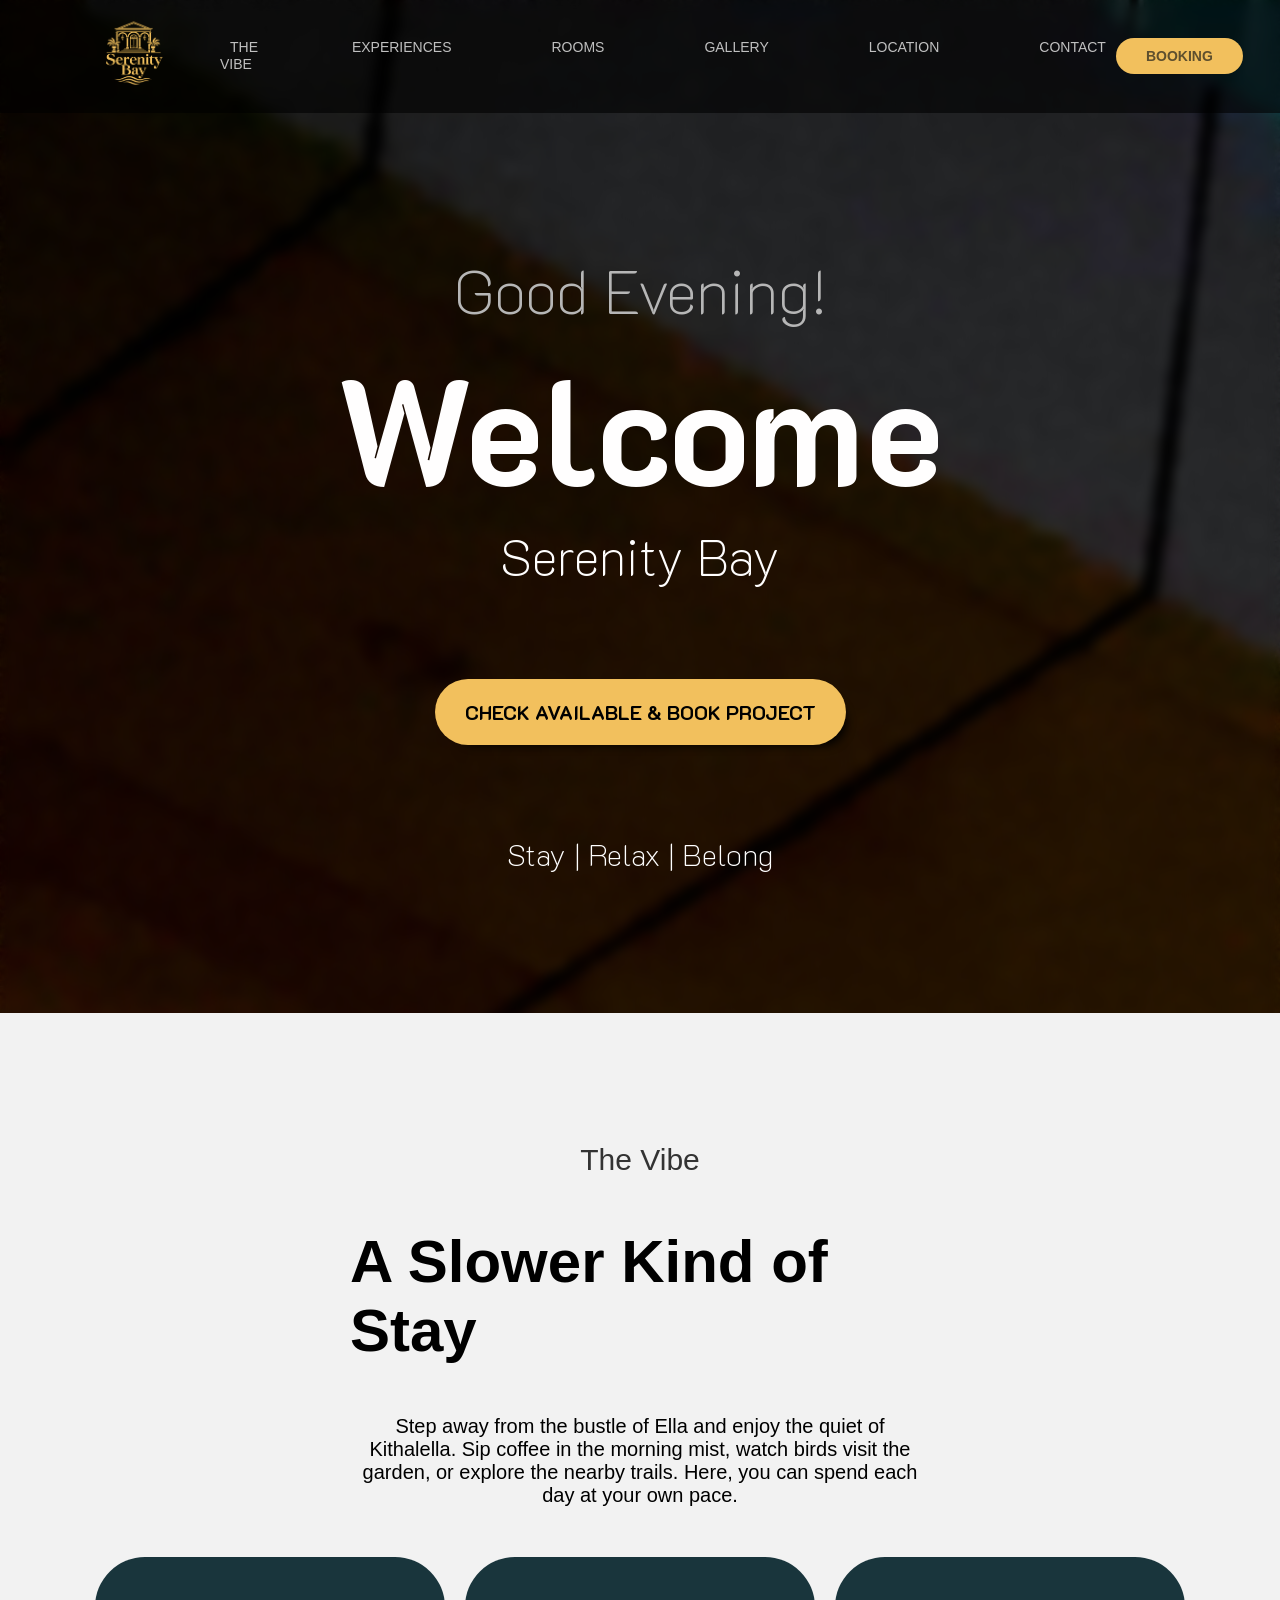
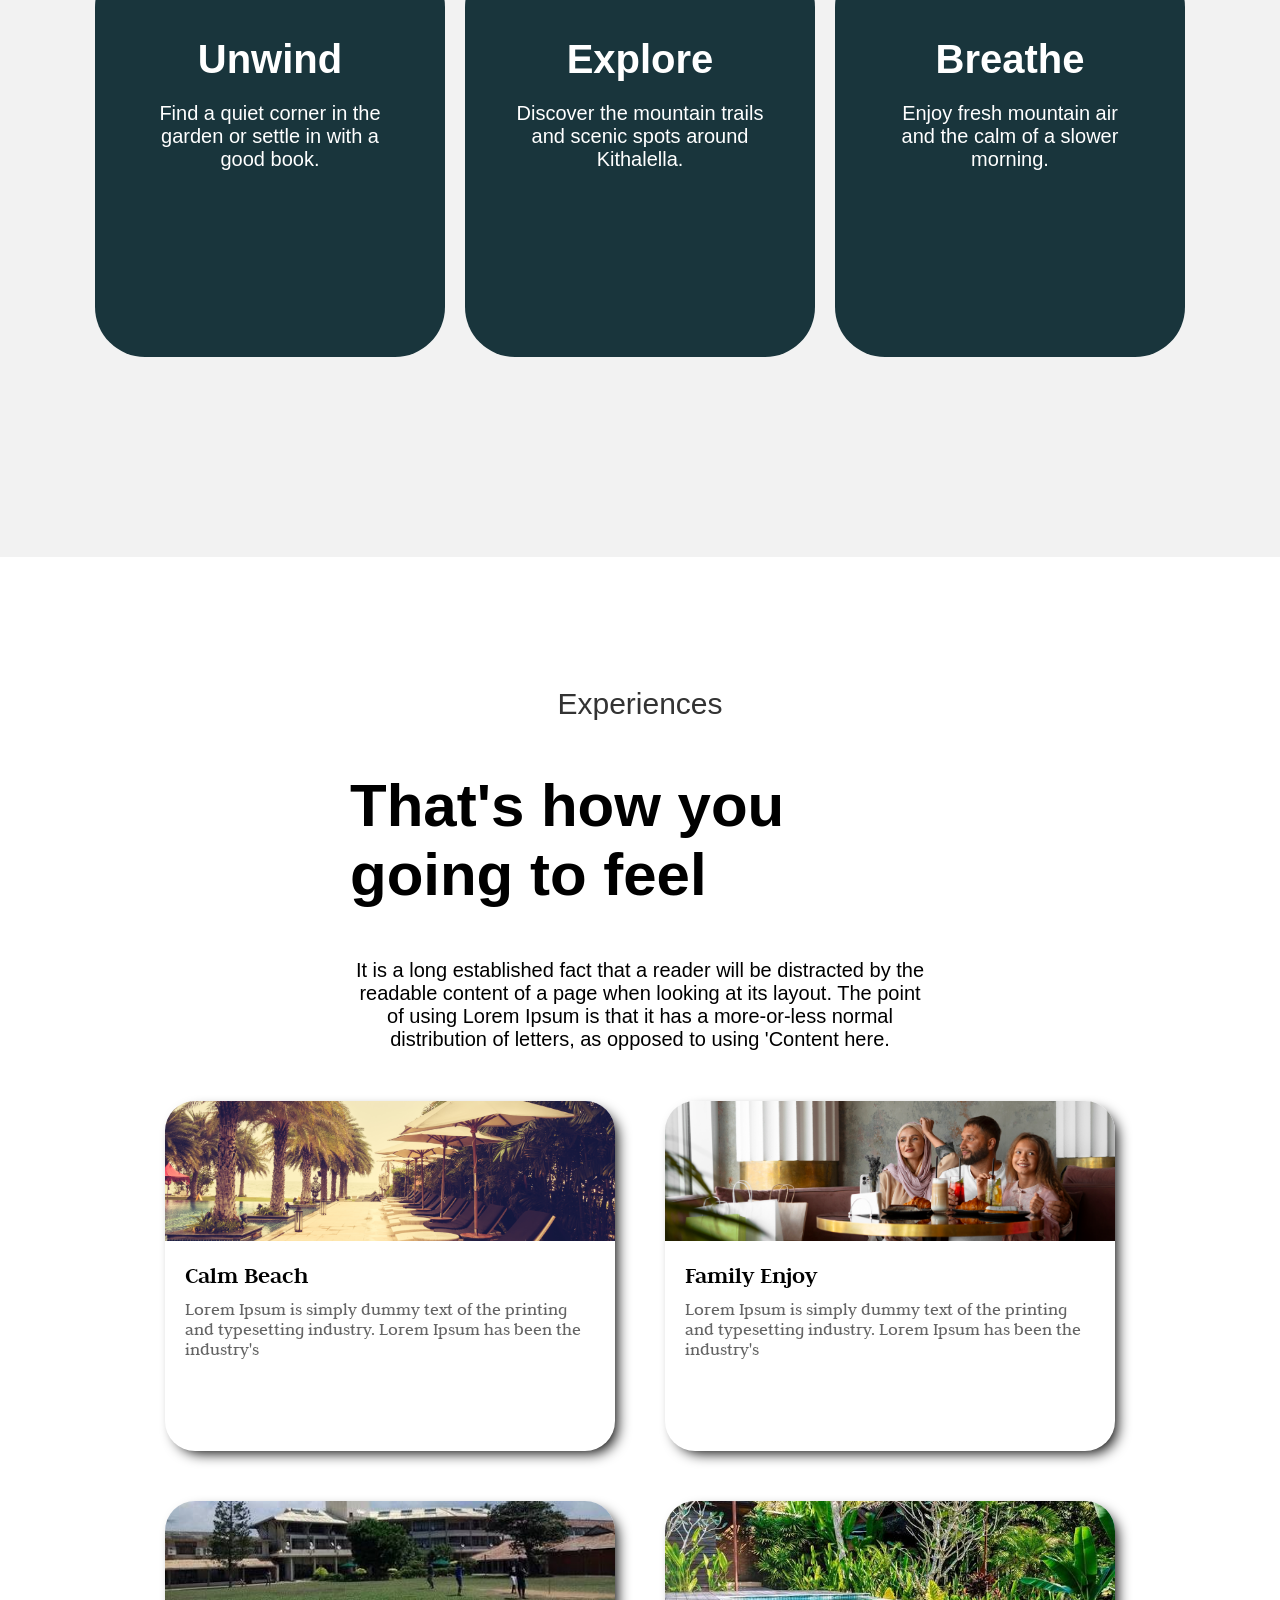
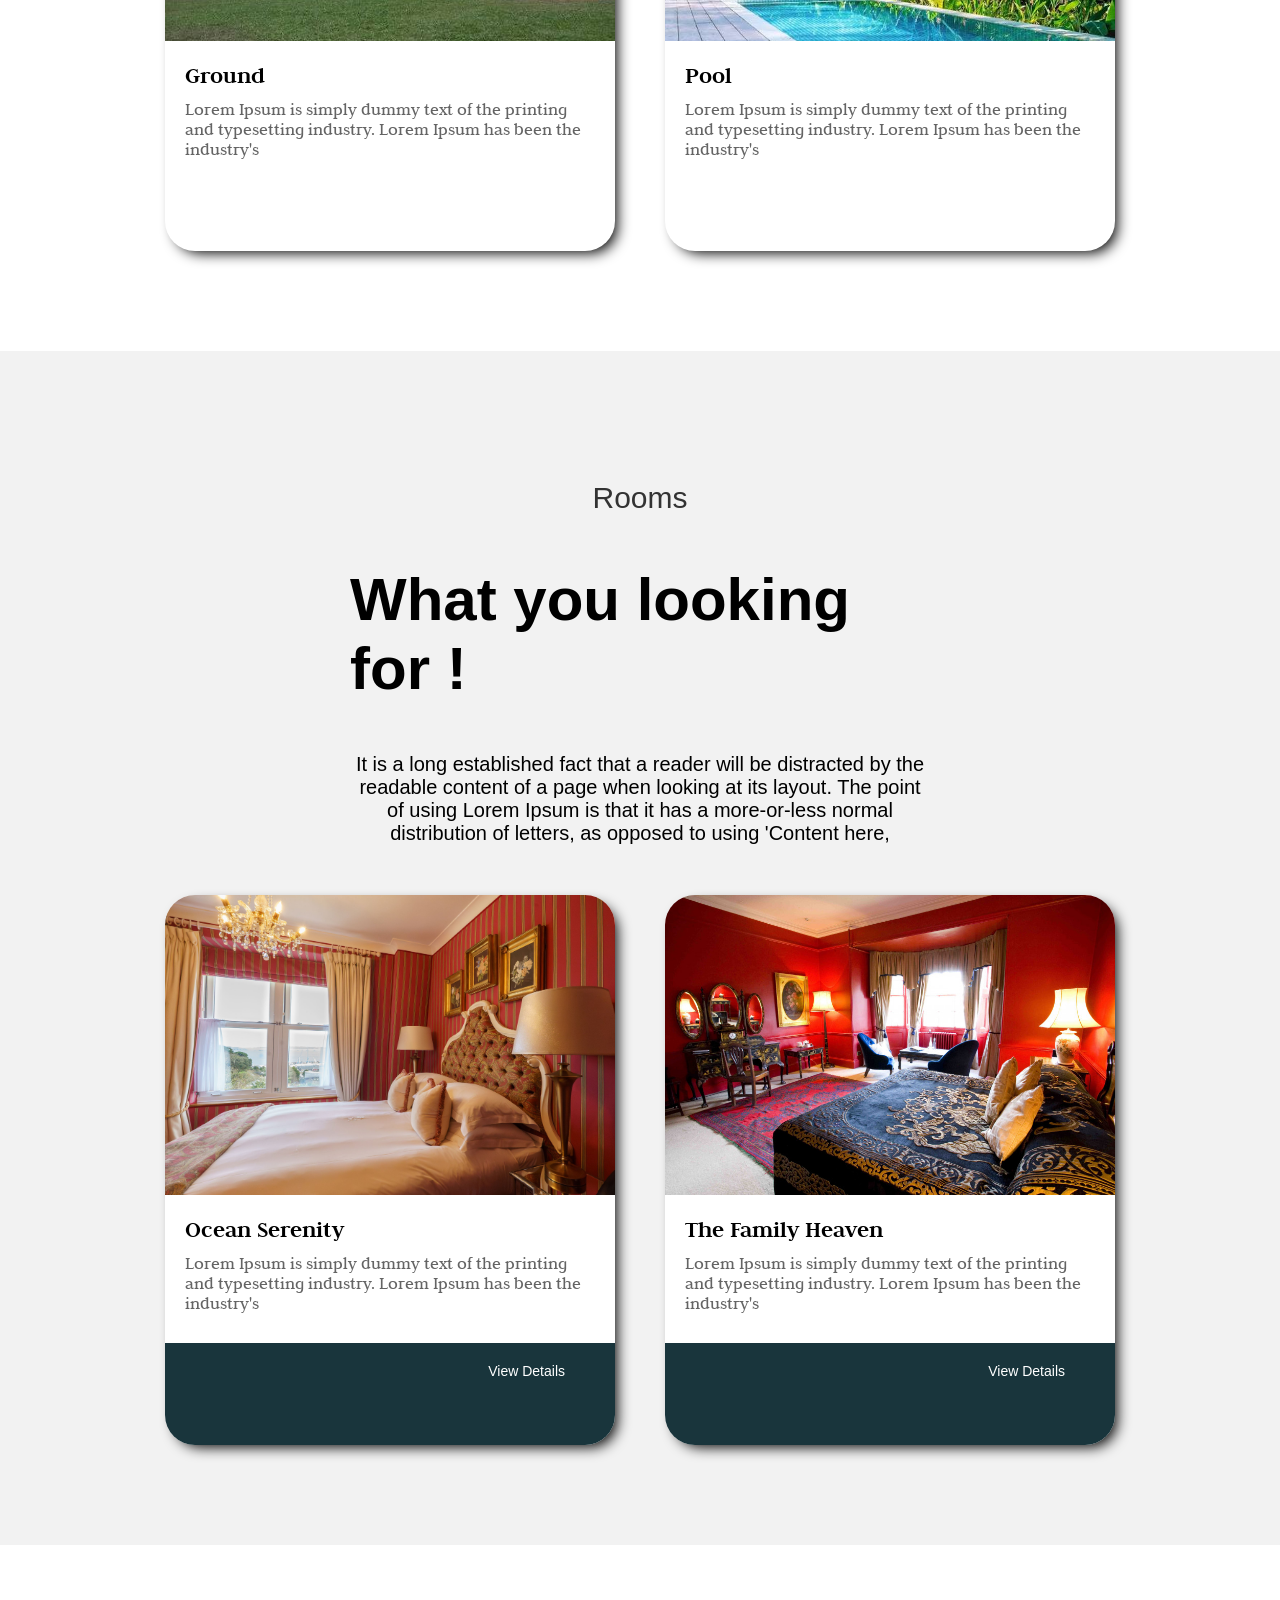
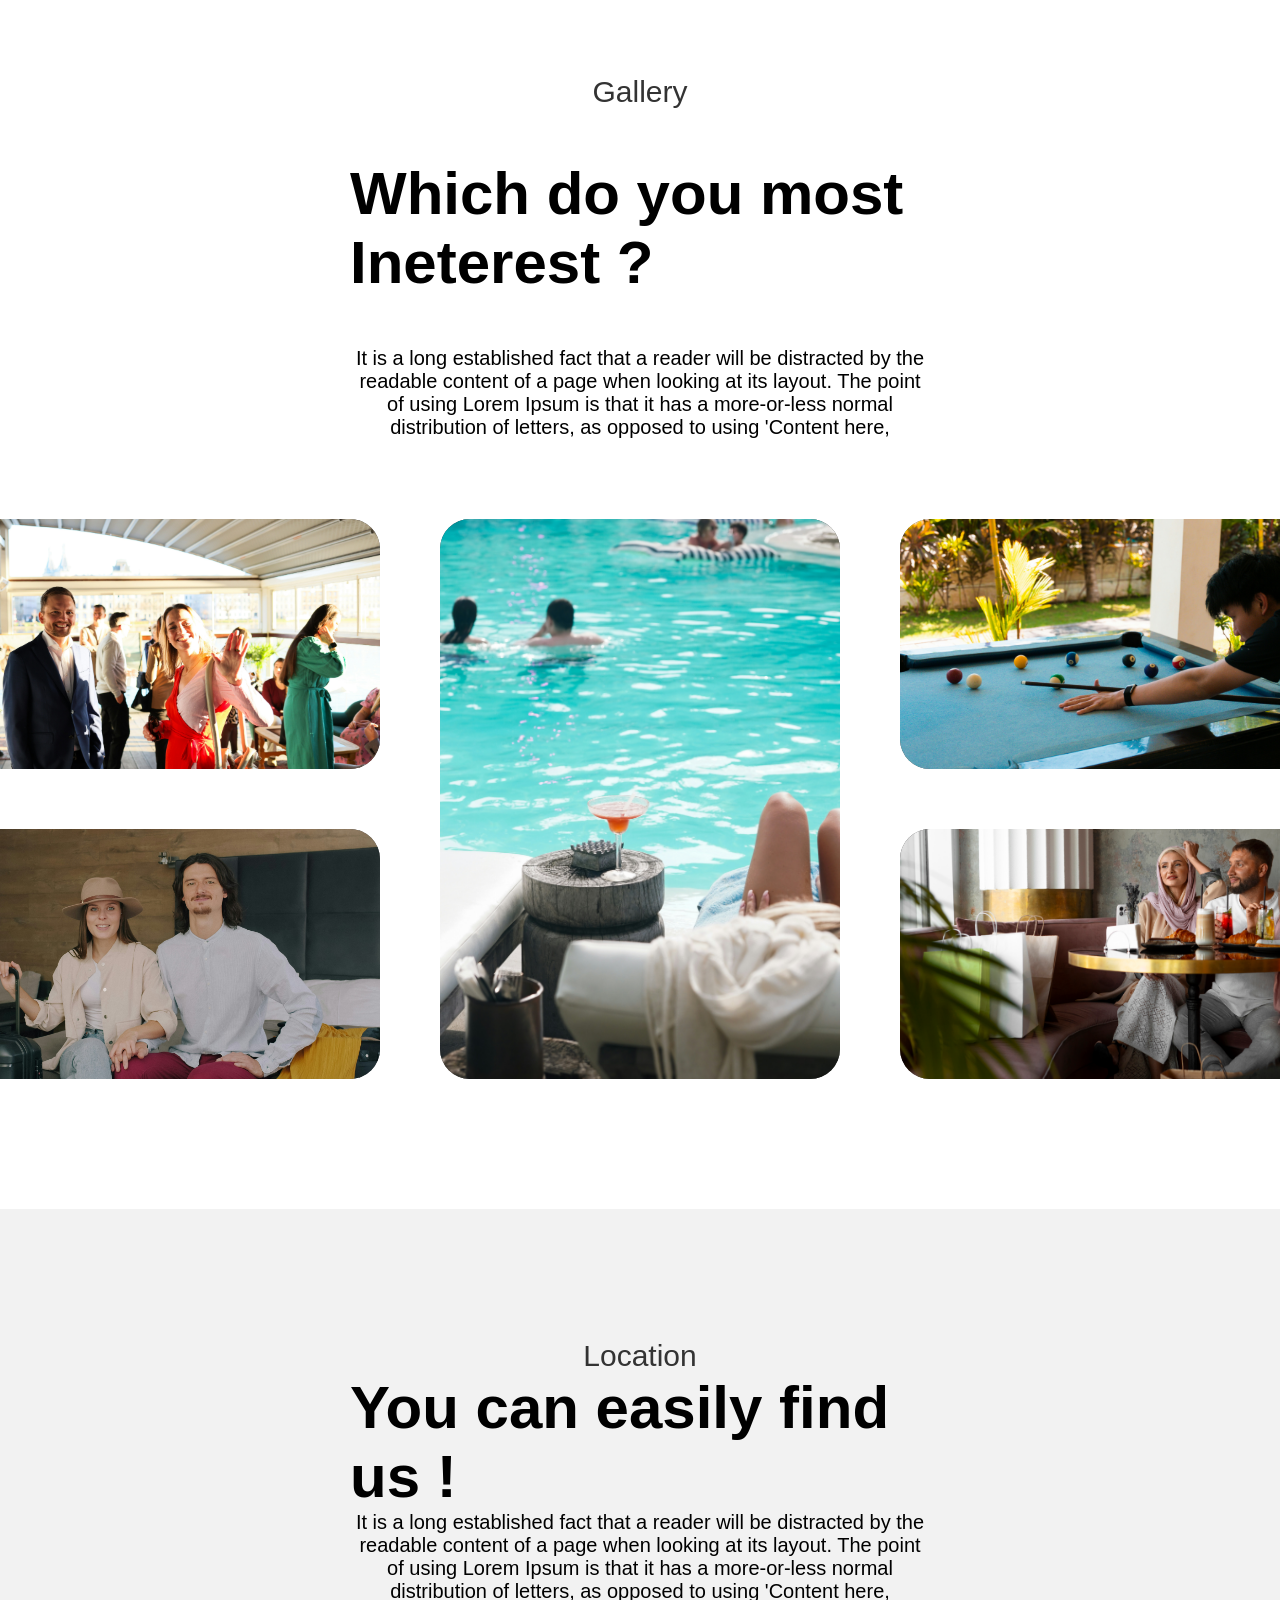
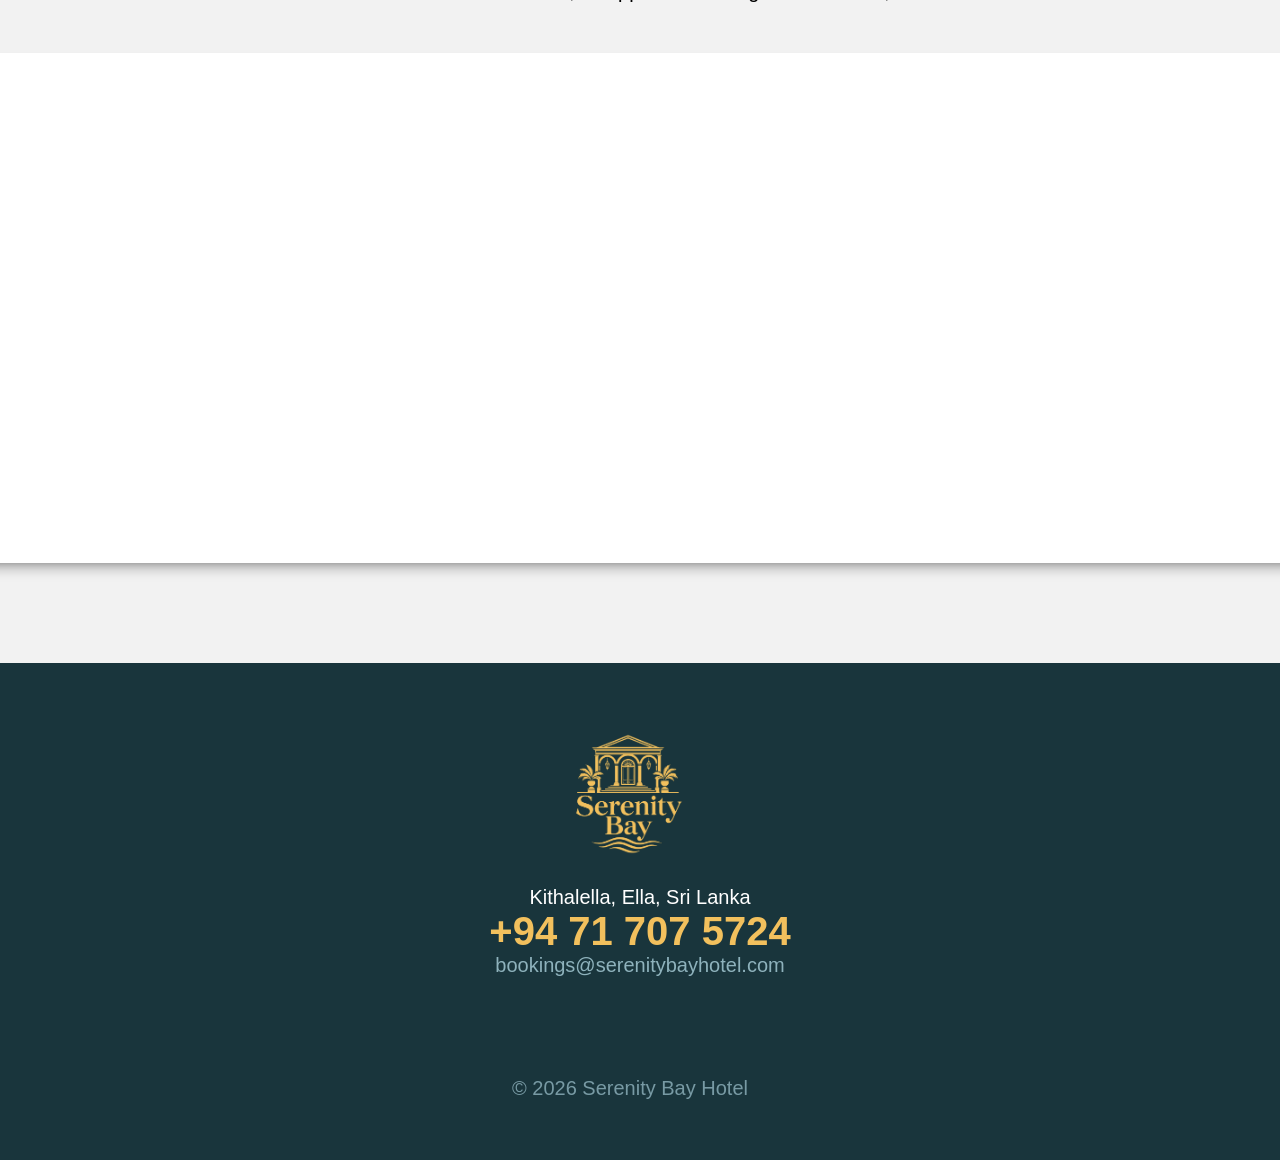
<file: index.html>
<!DOCTYPE html>
<html lang="en">
<head>
    <meta charset="UTF-8">
    <meta name="viewport" content="width=device-width, initial-scale=1.0">
    <title>Serenity_Bay</title>
    <link rel="stylesheet" href="Style.css">
    <link rel="preconnect" href="https://fonts.googleapis.com">
<link rel="preconnect" href="https://fonts.gstatic.com" crossorigin>
<link href="https://fonts.googleapis.com/css2?family=Intel+One+Mono:ital,wght@0,300..700;1,300..700&display=swap" rel="stylesheet">
<link rel="preconnect" href="https://fonts.googleapis.com">
<link rel="preconnect" href="https://fonts.gstatic.com" crossorigin>
<link href="https://fonts.googleapis.com/css2?family=Intel+One+Mono:ital,wght@0,300..700;1,300..700&family=K2D:ital,wght@0,100;0,200;0,300;0,400;0,500;0,600;0,700;0,800;1,100;1,200;1,300;1,400;1,500;1,600;1,700;1,800&display=swap" rel="stylesheet">
<!-- Basic Icons -->
<link href="https://cdn.boxicons.com/3.0.8/fonts/basic/boxicons.min.css" rel="stylesheet">
<!-- Filled Icons -->
<link href="https://cdn.boxicons.com/3.0.8/fonts/filled/boxicons-filled.min.css" rel="stylesheet">
<!-- Brand Icons -->
<link href="https://cdn.boxicons.com/3.0.8/fonts/brands/boxicons-brands.min.css" rel="stylesheet">
<link rel="preconnect" href="https://fonts.googleapis.com">
<link rel="preconnect" href="https://fonts.gstatic.com" crossorigin>
<link href="https://fonts.googleapis.com/css2?family=Intel+One+Mono:ital,wght@0,300..700;1,300..700&family=Judson:ital,wght@0,400;0,700;1,400&family=K2D:ital,wght@0,100;0,200;0,300;0,400;0,500;0,600;0,700;0,800;1,100;1,200;1,300;1,400;1,500;1,600;1,700;1,800&display=swap" rel="stylesheet">
<script src="Script.js" defer></script>
</head>
<body>
    <nav id="navbar">
        <div>
            <a href="#HOME"><img src="IMG/Serenity-Bay-Logo-01.png" width="160px" alt=""></a>
        </div>
        <div class="lists">
            <li><a href="#VIBE">THE VIBE</a></li>
            <li><a href="#EXP">EXPERIENCES</a></li>
            <li><a href="#ROOMS">ROOMS</a></li>
            <li><a href="#GALLERY">GALLERY</a></li>
            <li><a href="#LOCAT">LOCATION</a></li>
            <li><a href="#CONTACT">CONTACT</a></li>
        </div>
        <a class="checkbtn" href="Bookform.html" target="_blank">
            <h3>BOOKING</h3>
        </a>
    </nav>

    <Section id="HOME" class="sec1">

        <h2 id="greeting">Greeting</h2>
        <h1>Welcome</h1>
        <h3>Serenity Bay</h3>
        <h1 class="checkbtn2">CHECK AVAILABLE & BOOK PROJECT</h1>
        <h5>Stay         |         Relax         |         Belong</h5>

    </Section>

    <section id="VIBE" class="sec2">

        <h5> The Vibe </h5>
        <h2>A Slower Kind of Stay</h2>
        <p>Step away from the bustle of Ella and enjoy the quiet of Kithalella. Sip coffee in the morning mist, watch birds visit the garden, or explore the nearby trails. Here, you can spend each day at your own pace.</p>
        <div class="sec2boxs">
        <div class="Unwind">
            <i class="bx bx-couch"></i>
            <h1>Unwind</h1>
            <p>Find a quiet corner in the garden or settle in with a good book.</p>
        </div>
        <div class="Explore">
            <i class="bx bx-search-alt"></i>
            <h1>Explore</h1>
            <p>Discover the mountain trails and scenic spots around Kithalella.</p>
        </div>
        <div class="Breathe">
            <i class="bx bx-wind"></i>
            <h1>Breathe</h1>
            <p>Enjoy fresh mountain air and the calm of a slower morning.</p>
        </div>
        </div>

    </section>

    <section id="EXP" class="sec3">

        <h5>Experiences</h5>
        <h2>That's how you going to feel</h2>
        <p>It is a long established fact that a reader will be distracted by the readable content of a page when looking at its layout. The point of using Lorem Ipsum is that it has a more-or-less normal distribution of letters, as opposed to using 'Content here.</p>
        <div class="sec3boxs">

        <div class="Beach">
            <img src="IMG/Beach.jpg" alt="">
            <h1>Calm Beach</h1>
            <p>Lorem Ipsum is simply dummy text of the printing and typesetting industry. Lorem Ipsum has been the industry's </p>
        </div>
        <div class="Enjoy">         
            <img src="IMG/Family.jpg" alt="">
             <h1>Family Enjoy</h1>
            <p>Lorem Ipsum is simply dummy text of the printing and typesetting industry. Lorem Ipsum has been the industry's </p>
        </div>
        <div class="Ground">
            <img src="IMG/Ground.jpg" alt="">
             <h1>Ground</h1>
            <p>Lorem Ipsum is simply dummy text of the printing and typesetting industry. Lorem Ipsum has been the industry's </p>
        </div>
        <div class="Pool">
            <img src="IMG/Pool.jpg" alt="">
             <h1>Pool</h1>
            <p>Lorem Ipsum is simply dummy text of the printing and typesetting industry. Lorem Ipsum has been the industry's </p>
        </div>
        </div>
    </section>

    <section id="ROOMS" class="sec4">

        <h5>Rooms</h5>
        <h2>What you looking for !</h2>
        <p>It is a long established fact that a reader will be distracted by the readable content of a page when looking at its layout. The point of using Lorem Ipsum is that it has a more-or-less normal distribution of letters, as opposed to using 'Content here, </p>
        <div class="sec4boxs">
        <div class="Ocean">
            <img src="IMG/Oceanroom.jpg" alt="">
            <h1>Ocean Serenity</h1>
            <p>Lorem Ipsum is simply dummy text of the printing and typesetting industry. Lorem Ipsum has been the industry's </p>
            <div class="greenlin1">
                <div class="icons">
                </div>
                <div class="view">
                    <h2>View Details</h2>
                </div>
            </div>
        </div>
        <div class="Heaven">         
            <img src="IMG/Heavenroom.jpg" alt="">
             <h1>The Family Heaven</h1>
            <p>Lorem Ipsum is simply dummy text of the printing and typesetting industry. Lorem Ipsum has been the industry's </p>
            <div class="greenlin2">
                <div class="icons">
                </div>
                <div class="view">
                    <h2>View Details</h2>
                </div>
            </div>
        </div>
        </div>
    </section>

    <section id="GALLERY" class="sec5">

        <h5>Gallery</h5>
        <h2>Which do you most Ineterest ?</h2>
        <p>It is a long established fact that a reader will be distracted by the readable content of a page when looking at its layout. The point of using Lorem Ipsum is that it has a more-or-less normal distribution of letters, as opposed to using 'Content here, </p>

        <div class="sec5boxs">
            <div class="img12">
            <div class="img1">
                <img src="IMG/filip-rankovic-grobgaard-opCTXRIPnNo-unsplash.jpg" alt="">
            </div>
            <div class="img2">
                <img src="IMG/vitaly-gariev-_DyUJhapB4Q-unsplash.jpg" alt="">
            </div>
            </div>
            <div class="img3">
                <img src="IMG/tomi-saputra-1NHDW_raht0-unsplash.jpg" alt="">
            </div>
            <div class="img45">
            <div class="img4">
                <img src="IMG/tomoki-iwata-a8qPqEzynKE-unsplash.jpg" alt="">
            </div>
            <div class="img5">
                <img src="IMG/Family.jpg" alt="">
            </div>
            </div>
        </div>
    </section>

    <section id="LOCAT" class="sec6">
        <h5>Location</h5>
        <h2>You can easily find us !</h2>
        <p>It is a long established fact that a reader will be distracted by the readable content of a page when looking at its layout. The point of using Lorem Ipsum is that it has a more-or-less normal distribution of letters, as opposed to using 'Content here, </p>
        <div class="mapspace">
            <iframe class="gmap" src="https://www.google.com/maps/embed?pb=!1m12!1m8!1m3!1d15845.190699181236!2d81.034888!3d6.854879000000001!3m2!1i1024!2i768!4f13.1!2m1!1sAyana%20Garden%20Bungalow%20Ella!5e0!3m2!1sen!2sus!4v1793254259008!5m2!1sen!2sus" width="600" height="450" style="border:0;" allowfullscreen="" loading="lazy" referrerpolicy="strict-origin-when-cross-origin"></iframe>
        </div>
    </section>
    <footer id="CONTACT">
        <div><img src="IMG/Serenity-Bay-Logo-01.png" width="300px" alt=""></div>
        
        <div class="details">
        <h4>Kithalella, Ella, Sri Lanka</h4>
        <h2>+94 71 707 5724</h2>
        <h5>bookings@serenitybayhotel.com</h5>
        </div>

        <h5 class="foot">© 2026 Serenity Bay Hotel</h5>
    </footer>
</body>
</html>
</file>
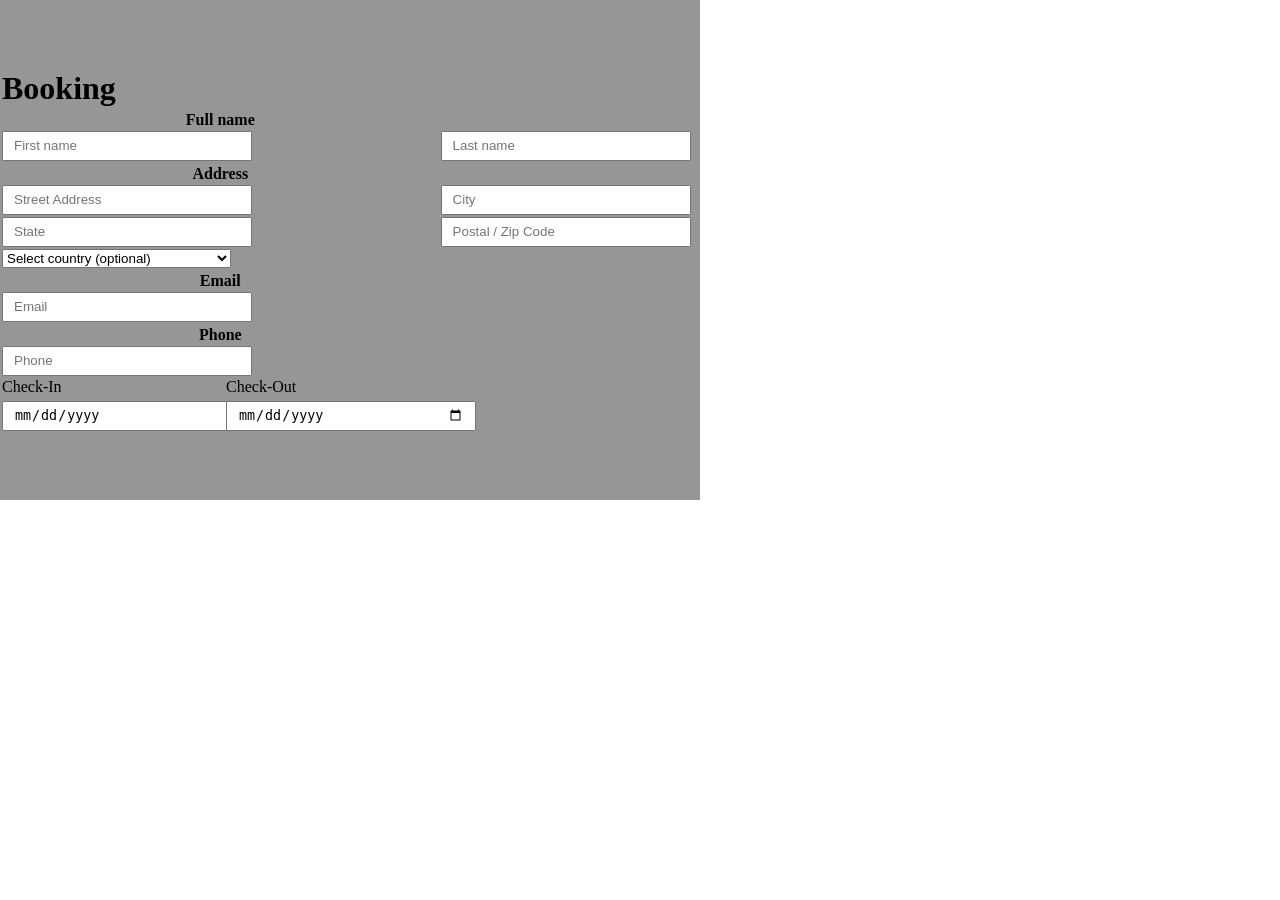
<file: Bookform.html>
<!DOCTYPE html>
<html lang="en">
<head>
    <meta charset="UTF-8">
    <meta name="viewport" content="width=device-width, initial-scale=1.0">
    <title>Document</title>
    <link rel="stylesheet" href="book.css">
</head>
<body>
    <form action="" method="POST">
      <div class="full-form">
        <table>
          <td class="h1booking">
          <h1>Booking</h1>
          </td>
             <tr class="FLname">
                <tr>
                <th class="FLlabel"><label for="fullname">Full name</label></th>
                </tr>
                <td><input id="firstname" name="firstname" type="text" placeholder="First name" required></td>
                <td><input id="lastname" name="lastname" type="text" placeholder="Last name" required></td>
            </tr>
            <tr class="adrs">
                <tr>
                <th class="address_title" ><label for="address">Address</label></th>
                </tr>
                <td><input id="street" name="street" placeholder="Street Address" type="Street"></td>
                <td><input id="city" name="city" placeholder="City" type="text"></td>
                <tr>
                <td><input id="state" name="state" placeholder="State" type="text"></td>
                <td><input id="zip" name="zip" placeholder="Postal / Zip Code" type="text"></td>
                </tr>
                <td><select name="country" id="country" placeholder="Country">      <option value="">Select country (optional)</option>
                    <option value="Afghanistan">Afghanistan</option>
      <option value="Albania">Albania</option>
      <option value="Algeria">Algeria</option>
      <option value="Andorra">Andorra</option>
      <option value="Angola">Angola</option>
      <option value="Antigua and Barbuda">Antigua and Barbuda</option>
      <option value="Argentina">Argentina</option>
      <option value="Armenia">Armenia</option>
      <option value="Australia">Australia</option>
      <option value="Austria">Austria</option>
      <option value="Azerbaijan">Azerbaijan</option>
      <option value="Bahamas">Bahamas</option>
      <option value="Bahrain">Bahrain</option>
      <option value="Bangladesh">Bangladesh</option>
      <option value="Barbados">Barbados</option>
      <option value="Belarus">Belarus</option>
      <option value="Belgium">Belgium</option>
      <option value="Belize">Belize</option>
      <option value="Benin">Benin</option>
      <option value="Bhutan">Bhutan</option>
      <option value="Bolivia">Bolivia</option>
      <option value="Bosnia and Herzegovina">Bosnia and Herzegovina</option>
      <option value="Botswana">Botswana</option>
      <option value="Brazil">Brazil</option>
      <option value="Brunei">Brunei</option>
      <option value="Bulgaria">Bulgaria</option>
      <option value="Burkina Faso">Burkina Faso</option>
      <option value="Burundi">Burundi</option>
      <option value="Cabo Verde">Cabo Verde</option>
      <option value="Cambodia">Cambodia</option>
      <option value="Cameroon">Cameroon</option>
      <option value="Canada">Canada</option>
      <option value="Central African Republic">Central African Republic</option>
      <option value="Chad">Chad</option>
      <option value="Chile">Chile</option>
      <option value="China">China</option>
      <option value="Colombia">Colombia</option>
      <option value="Comoros">Comoros</option>
      <option value="Congo, Democratic Republic of the">Congo, Democratic Republic of the</option>
      <option value="Congo, Republic of the">Congo, Republic of the</option>
      <option value="Costa Rica">Costa Rica</option>
      <option value="Côte d'Ivoire">Côte d'Ivoire</option>
      <option value="Croatia">Croatia</option>
      <option value="Cuba">Cuba</option>
      <option value="Cyprus">Cyprus</option>
      <option value="Czechia">Czechia</option>
      <option value="Denmark">Denmark</option>
      <option value="Djibouti">Djibouti</option>
      <option value="Dominica">Dominica</option>
      <option value="Dominican Republic">Dominican Republic</option>
      <option value="Ecuador">Ecuador</option>
      <option value="Egypt">Egypt</option>
      <option value="El Salvador">El Salvador</option>
      <option value="Equatorial Guinea">Equatorial Guinea</option>
      <option value="Eritrea">Eritrea</option>
      <option value="Estonia">Estonia</option>
      <option value="Eswatini">Eswatini</option>
      <option value="Ethiopia">Ethiopia</option>
      <option value="Fiji">Fiji</option>
      <option value="Finland">Finland</option>
      <option value="France">France</option>
      <option value="Gabon">Gabon</option>
      <option value="Gambia">Gambia</option>
      <option value="Georgia">Georgia</option>
      <option value="Germany">Germany</option>
      <option value="Ghana">Ghana</option>
      <option value="Greece">Greece</option>
      <option value="Grenada">Grenada</option>
      <option value="Guatemala">Guatemala</option>
      <option value="Guinea">Guinea</option>
      <option value="Guinea-Bissau">Guinea-Bissau</option>
      <option value="Guyana">Guyana</option>
      <option value="Haiti">Haiti</option>
      <option value="Holy See (Vatican City)">Holy See (Vatican City)</option>
      <option value="Honduras">Honduras</option>
      <option value="Hungary">Hungary</option>
      <option value="Iceland">Iceland</option>
      <option value="India">India</option>
      <option value="Indonesia">Indonesia</option>
      <option value="Iran">Iran</option>
      <option value="Iraq">Iraq</option>
      <option value="Ireland">Ireland</option>
      <option value="Israel">Israel</option>
      <option value="Italy">Italy</option>
      <option value="Jamaica">Jamaica</option>
      <option value="Japan">Japan</option>
      <option value="Jordan">Jordan</option>
      <option value="Kazakhstan">Kazakhstan</option>
      <option value="Kenya">Kenya</option>
      <option value="Kiribati">Kiribati</option>
      <option value="Kuwait">Kuwait</option>
      <option value="Kyrgyzstan">Kyrgyzstan</option>
      <option value="Laos">Laos</option>
      <option value="Latvia">Latvia</option>
      <option value="Lebanon">Lebanon</option>
      <option value="Lesotho">Lesotho</option>
      <option value="Liberia">Liberia</option>
      <option value="Libya">Libya</option>
      <option value="Liechtenstein">Liechtenstein</option>
      <option value="Lithuania">Lithuania</option>
      <option value="Luxembourg">Luxembourg</option>
      <option value="Madagascar">Madagascar</option>
      <option value="Malawi">Malawi</option>
      <option value="Malaysia">Malaysia</option>
      <option value="Maldives">Maldives</option>
      <option value="Mali">Mali</option>
      <option value="Malta">Malta</option>
      <option value="Marshall Islands">Marshall Islands</option>
      <option value="Mauritania">Mauritania</option>
      <option value="Mauritius">Mauritius</option>
      <option value="Mexico">Mexico</option>
      <option value="Micronesia">Micronesia</option>
      <option value="Moldova">Moldova</option>
      <option value="Monaco">Monaco</option>
      <option value="Mongolia">Mongolia</option>
      <option value="Montenegro">Montenegro</option>
      <option value="Morocco">Morocco</option>
      <option value="Mozambique">Mozambique</option>
      <option value="Myanmar">Myanmar</option>
      <option value="Namibia">Namibia</option>
      <option value="Nauru">Nauru</option>
      <option value="Nepal">Nepal</option>
      <option value="Netherlands">Netherlands</option>
      <option value="New Zealand">New Zealand</option>
      <option value="Nicaragua">Nicaragua</option>
      <option value="Niger">Niger</option>
      <option value="Nigeria">Nigeria</option>
      <option value="North Korea">North Korea</option>
      <option value="North Macedonia">North Macedonia</option>
      <option value="Norway">Norway</option>
      <option value="Oman">Oman</option>
      <option value="Pakistan">Pakistan</option>
      <option value="Palau">Palau</option>
      <option value="Palestine">Palestine</option>
      <option value="Panama">Panama</option>
      <option value="Papua New Guinea">Papua New Guinea</option>
      <option value="Paraguay">Paraguay</option>
      <option value="Peru">Peru</option>
      <option value="Philippines">Philippines</option>
      <option value="Poland">Poland</option>
      <option value="Portugal">Portugal</option>
      <option value="Qatar">Qatar</option>
      <option value="Romania">Romania</option>
      <option value="Russia">Russia</option>
      <option value="Rwanda">Rwanda</option>
      <option value="Saint Kitts and Nevis">Saint Kitts and Nevis</option>
      <option value="Saint Lucia">Saint Lucia</option>
      <option value="Saint Vincent and the Grenadines">Saint Vincent and the Grenadines</option>
      <option value="Samoa">Samoa</option>
      <option value="San Marino">San Marino</option>
      <option value="Sao Tome and Principe">Sao Tome and Principe</option>
      <option value="Saudi Arabia">Saudi Arabia</option>
      <option value="Senegal">Senegal</option>
      <option value="Serbia">Serbia</option>
      <option value="Seychelles">Seychelles</option>
      <option value="Sierra Leone">Sierra Leone</option>
      <option value="Singapore">Singapore</option>
      <option value="Slovakia">Slovakia</option>
      <option value="Slovenia">Slovenia</option>
      <option value="Solomon Islands">Solomon Islands</option>
      <option value="Somalia">Somalia</option>
      <option value="South Africa">South Africa</option>
      <option value="South Korea">South Korea</option>
      <option value="South Sudan">South Sudan</option>
      <option value="Spain">Spain</option>
      <option value="Sri Lanka">Sri Lanka</option>
      <option value="Sudan">Sudan</option>
      <option value="Suriname">Suriname</option>
      <option value="Sweden">Sweden</option>
      <option value="Switzerland">Switzerland</option>
      <option value="Syria">Syria</option>
      <option value="Tajikistan">Tajikistan</option>
      <option value="Tanzania">Tanzania</option>
      <option value="Thailand">Thailand</option>
      <option value="Timor-Leste">Timor-Leste</option>
      <option value="Togo">Togo</option>
      <option value="Tonga">Tonga</option>
      <option value="Trinidad and Tobago">Trinidad and Tobago</option>
      <option value="Tunisia">Tunisia</option>
      <option value="Turkey">Turkey</option>
      <option value="Turkmenistan">Turkmenistan</option>
      <option value="Tuvalu">Tuvalu</option>
      <option value="Uganda">Uganda</option>
      <option value="Ukraine">Ukraine</option>
      <option value="United Arab Emirates">United Arab Emirates</option>
      <option value="United Kingdom">United Kingdom</option>
      <option value="United States">United States</option>
      <option value="Uruguay">Uruguay</option>
      <option value="Uzbekistan">Uzbekistan</option>
      <option value="Vanuatu">Vanuatu</option>
      <option value="Venezuela">Venezuela</option>
      <option value="Vietnam">Vietnam</option>
      <option value="Yemen">Yemen</option>
      <option value="Zambia">Zambia</option>
      <option value="Zimbabwe">Zimbabwe</option>
      </select>
      </tr>

      <tr>
        <tr>
        <th><label for="email">Email</label></th>
        </tr>
        <td><input id="email" name="email" placeholder="Email" type="email"></td>
      </tr>

      <tr>
        <tr>
        <th><label for="phone">Phone</label></th>
        </tr>
        <td><input id="phone" name="phone" placeholder="Phone" type="tel"></td>
      </tr>
      <tr class="checks">
        <td>
        <label for="checkin">Check-In</label>
        <input id="checkin" name="checkin" type="date">
        </td>
        <td>
          <label for="checkout">Check-Out</label>
          <input id="checkout" name="checkout" type="date">
        </td>
      </tr>
      </table>
    </form>
    </div>
</body>
</html>
</file>
<file: Style.css>
* {
    margin: 0;
    padding: 0;
    box-sizing: border-box;
    text-decoration: none;
    list-style: none;
    color: black;
}
html {
    scroll-behavior: smooth;
}
body {
    background-image: url(IMG/goodriss-too-7ejY9A5nNQw-unsplash.jpg);
    background-size: cover;
    background-repeat: no-repeat;
    backdrop-filter: blur(6px);
    font-family: 'intel+one+mono', sans-serif;

}
nav {
    position: sticky;
    display: flex;
    flex-wrap: nowrap;
    flex-direction: row;
    align-items: center;
    justify-content: space-between;
    padding: 10px 60px;
    background-color: rgba(0, 0, 0, 0.6);
    backdrop-filter: blur(10px);
    font-size: 14px;
    z-index: 10000;
    top: 0;    
}
.lists {
    font-family:'Lucida Sans', 'Lucida Sans Regular', 'Lucida Grande', 'Lucida Sans Unicode', Geneva, Verdana, sans-serif;
    display: flex;
    flex-direction: row;
    gap: 80px;
    font-family: in;
}
.lists a {
    color: rgb(192, 192, 192);
    font-family: 'intel+one+mono', sans-serif;
    transition: 0.3s;
    padding: 10px;
}
.lists a:hover {
    color: #ffde98;
}
.checkbtn {
    padding: 10px 30px;
    background-color: #F2C05D;
    border-radius: 100px;
    transition: 0.3s;
    cursor: pointer;
}
.checkbtn h3{
    font-size: 14px;
    font-family: 'intel+one+mono', sans-serif;
    color: #5e4f2e;
}
.checkbtn:hover {
    background-color: #ffde98;
}
.sec1 {
    font-family: 'K2D', sans-serif;
    display: flex;
    flex-direction: column;
    justify-content: center;
    align-items: center;
    min-height: 100vh;
    text-align: center;
}
.sec1 h1 {
    color: rgb(255, 254, 254);
    font-size: 150px;
}
.sec1 h2 {
    font-weight: 100;
    color: rgb(182, 182, 182);
    font-size: 60px;
}
.sec1 h3 {
    font-weight: 100;
    color: rgb(255, 254, 254);
    font-size: 50px;
}
.sec1 h5 {
    font-weight: 100;
    color: white;
    font-size: 30px;
}
.sec1 .checkbtn2 {
    color: rgb(0, 0, 0);
    font-size: 20px;
    margin: 90px 0px 90px 0px;
    background-color: #F2C05D;
    padding: 20px 30px;
    border-radius: 100px;
    box-shadow: 10px 10px 10px -10px;
    transition: 0.3s;
    cursor: pointer;
}
.sec1 .checkbtn2:hover {
    font-size: 22px;
    background-color: #ffde98;
}
.sec2 {
    padding: 100px 350px 100px 350px;
    display: flex;
    flex-direction: column;
    align-items: center;
    background-color: #F2F2F2;
}
.sec2 h5 {
    margin: 30px 0px 0px 0px;
    font-size: 30px;
    font-family: 'intel+one+mono', sans-serif;
    font-weight: 200;
    color: rgb(51, 51, 51);
}
.sec2 h2 {
    margin: 50px 0px 50px 0px;
    font-size: 60px;
    font-family: 'intel+one+mono', sans-serif;
    font-weight: 700;
}
.sec2 p {
    text-align: center;
    margin: 0px 0px 50px 0px;
    font-size: 20px;
    font-family: 'intel+one+mono', sans-serif;
    font-weight: 400;
}
.Unwind {
    position: relative;
    flex-direction: column;
    display: flex;
    align-items: center;
    margin: 0px 10px 100px 10px;
    width: 350px;
    height: 400px;
    background-color: #19353C;
    border-radius: 50px;
}
.Unwind h1 {
    top: 10px;
    position: relative;
    color: white;
    font-size: 40px;
}
.Unwind i {
    padding: 70px 0px 0px 0px;
    font-size: 70px;
    color: white;
}
.Unwind p {
    position: relative;
    top: 30px;
    font-weight: 20px;
    color: white;
    margin: 0px 50px;
}
.Explore {
    position: relative;
    flex-direction: column;
    display: flex;
    align-items: center;
    margin: 0px 10px 100px 10px;
    width: 350px;
    height: 400px;
    background-color: #19353C;
    border-radius: 50px;
}
.Explore h1 {
    top: 10px;
    position: relative;
    color: white;
    font-size: 40px;
}
.Explore i {
    position: relative;
    padding: 70px 0px 0px 0px;
    font-size: 70px;
    color: white;
}
.Explore p {
    position: relative;
    top: 30px;
    font-weight: 20px;
    color: white;
    margin: 0px 50px;
}
.Breathe {
    position: relative;
    flex-direction: column;
    display: flex;
    align-items: center;
    margin: 0px 10px 100px 10px;
    width: 350px;
    height: 400px;
    background-color: #19353C;
    border-radius: 50px;
}

.Breathe h1 {
    top: 10px;
    position: relative;
    color: white;
    font-size: 40px;
}
.Breathe i {
    position: relative;
    padding: 70px 0px 0px 0px;
    font-size: 70px;
    color: white;
}
.Breathe p {
    position: relative;
    top: 30px;
    font-weight: 20px;
    color: white;
    margin: 0px 50px;
}
.sec2boxs {
    display: flex;
    flex-direction: row;
}
.Unwind, .Explore, .Breathe {
    transform: translateY(0);
    transition: 0.3s;
}
.Unwind:hover, .Explore:hover, .Breathe:hover {
    transform: translateY(-30px);
}
.sec3 {
    padding: 100px 350px 100px 350px;
    display: flex;
    flex-direction: column;
    align-items: center;
    background-color: #ffffff;
}
.sec3 h5 {
    margin: 30px 0px 0px 0px;
    font-size: 30px;
    font-family: 'intel+one+mono', sans-serif;
    font-weight: 200;
    color: rgb(51, 51, 51);
}
.sec3 h2 {
    margin: 50px 0px 50px 0px;
    font-size: 60px;
    font-family: 'intel+one+mono', sans-serif;
    font-weight: 700;
}
.sec3 p {
    text-align: center;
    margin: 0px 0px 50px 0px;
    font-size: 20px;
    font-family: 'intel+one+mono', sans-serif;
    font-weight: 400;
}
.sec3boxs {
    display: grid;
    grid-template-columns: repeat(2,450px);
    gap: 50px;
    justify-content: center;
}
.Beach, .Enjoy, .Ground, .Pool {
    transform: translateY(0px);
    transition: 0.3s;
    position: relative;
    background-color: #ffffff;
    width: 450px;
    height: 350px;
    border-radius: 30px;
    box-shadow: 6px 6px 14px -4px;
    overflow: hidden;
}
.Beach:hover, .Enjoy:hover, .Ground:hover, .Pool:hover {
    transform: translateY(-30px);
}
.Enjoy img, .Pool img {
    display: block;
    width: 100%;
    height: 140px;
    object-fit: cover;
    object-position: center 20%;
}
.Beach img, .Ground img {
    display: block;
    width: 100%;
    height: 140px;
    object-fit: cover;
    object-position: center 60%;
}
.Beach h1, .Enjoy h1, .Ground h1, .Pool h1 {
    position: relative;
    font-family: 'Judson', sans-serif;
    margin: 20px 0px -10px 20px;
}
.Beach p, .Enjoy p, .Ground p, .Pool p {
    font-family: 'Judson', sans-serif;
    margin: 20px;
    text-align: left;
    font-size: 18px;
    color: #646464;
}
.sec4 {
    padding: 100px 350px 100px 350px;
    display: flex;
    flex-direction: column;
    align-items: center;
    background-color: #F2F2F2;
}
.sec4 h5 {
    margin: 30px 0px 0px 0px;
    font-size: 30px;
    font-family: 'intel+one+mono', sans-serif;
    font-weight: 200;
    color: rgb(51, 51, 51);
}
.sec4 h2 {
    margin: 50px 0px 50px 0px;
    font-size: 60px;
    font-family: 'intel+one+mono', sans-serif;
    font-weight: 700;
}
.sec4 p {
    text-align: center;
    margin: 0px 0px 50px 0px;
    font-size: 20px;
    font-family: 'intel+one+mono', sans-serif;
    font-weight: 400;
}
.sec4boxs {
    display: grid;
    grid-template-columns: repeat(2,450px);
    gap: 50px;
    justify-content: center;
}

.Ocean, .Heaven {
    transform: translateY(0px);
    transition: 0.3s;
    position: relative;
    background-color: #ffffff;
    width: 450px;
    height: 550px;
    border-radius: 30px;
    box-shadow: 6px 6px 14px -4px;
    overflow: hidden;
}
.Ocean img, .Heaven img {
    display: block;
    width: 100%;
    height: 300px;
    object-fit: cover;
    object-position: center 60%;
}
.Ocean h1, .Heaven h1 {
    position: relative;
    font-family: 'Judson', sans-serif;
    margin: 20px 0px -10px 20px;
}
.Ocean p, .Heaven p {
    font-family: 'Judson', sans-serif;
    margin: 20px;
    text-align: left;
    font-size: 18px;
    color: #646464;
}
.Ocean .greenlin1,.Heaven .greenlin2 {
    position: relative;
    top: 10px;
    background-color: #19353C;
    width: 100%;
    height: 100%;
}
.Ocean:hover, .Heaven:hover {
    transform: translateY(-30px);
}
.Heaven .view {
    text-align: right;
    padding: 10px;
    bottom: 40px;
    right: 40px;
    position: relative;
}
.view h2{
    cursor: pointer;
    color: white;
    font-size: 14px;
    font-weight: 50;
}
.Ocean .view {
    text-align: right;
    padding: 10px;
    bottom: 40px;
    right: 40px;
    position: relative;
}
.view h2{
    cursor: pointer;
    color: white;
    font-size: 14px;
    font-weight: 50;
}

.sec5 {
    padding: 100px 350px 100px 350px;
    display: flex;
    flex-direction: column;
    align-items: center;
    background-color: #ffffff;
}
.sec5 h5 {
    margin: 30px 0px 0px 0px;
    font-size: 30px;
    font-family: 'intel+one+mono', sans-serif;
    font-weight: 200;
    color: rgb(51, 51, 51);
}
.sec5 h2 {
    margin: 50px 0px 50px 0px;
    font-size: 60px;
    font-family: 'intel+one+mono', sans-serif;
    font-weight: 700;
}
.sec5 p {
    text-align: center;
    margin: 0px 0px 50px 0px;
    font-size: 20px;
    font-family: 'intel+one+mono', sans-serif;
    font-weight: 400;
}
.sec5boxs {
    display: flex;
    flex-direction: row;
    gap: 30px;
}
.sec5 .img1, .img2 {
    display: flex;
    flex-direction: column;
    background-color: rgb(75, 75, 75);
    margin: 30px;
    width: 500px;
    height: 250px;
    border-radius: 30px;
    overflow: hidden;
}
.sec5 .img3 {
    margin: 30px 0px 30px 0px;
    background-color: rgb(75, 75, 75);
    width: 400px;
    height: 560px;
    border-radius: 30px;
    overflow: hidden;
}
.sec5 .img4, .img5 {
    display: flex;
    flex-direction: column;
    background-color: rgb(75, 75, 75);
    margin: 30px;
    width: 500px;
    height: 250px;
    border-radius: 30px;
    overflow: hidden;
}
.sec5 .img12, .img45 {
    display: flex;
    flex-direction: column;
}
.img1 img, .img2 img, .img3 img, .img4 img, .img5 img {
    display: block;
    width: 100%;
    height: 100%;
    object-fit: cover;
    object-position: 60%;
    transition: 0.3s ease;
}
.img1 img:hover, .img2 img:hover, .img3 img:hover, .img4 img:hover,
.img5 img:hover {
    transform: scale(1.3);
    box-shadow: 0px 0px 30px -10px;
}
.sec1 h1, .sec1 h3, .sec1 h5, .sec2 h5, .sec2 h2, .sec2 p, .Unwind, .Explore, .Breathe{
    animation: text-appear normal;
    animation-timeline: view();
    animation-range: entry 0 cover 40%;
} 
@keyframes text-appear{
    from {
        opacity: 0%;
        transform: translateY(20px);
    }
    to {
        opacity: 100%;
        transform: translateX(0px);
    }
}

.sec6 {
    padding: 100px 350px 100px 350px;
    display: flex;
    flex-direction: column;
    align-items: center;
    background-color: #F2F2F2;
}
.sec6 h5 {
    margin: 30px 0px 0px 0px;
    font-size: 30px;
    font-family: 'intel+one+mono', sans-serif;
    font-weight: 200;
    color: rgb(51, 51, 51);
}
.sec6 h2 {
    font-size: 60px;
    font-family: 'intel+one+mono', sans-serif;
    font-weight: 700;
}
.sec6 p {
    text-align: center;
    margin: 0px 0px 50px 0px;
    font-size: 20px;
    font-family: 'intel+one+mono', sans-serif;
    font-weight: 400;
}
.gmap {
    position: relative;
    width: 1500px;
    height: 500px;
    border-radius: 30px;
}
.mapspace {
    padding: 3px;
    background-color: #ffffff;
    border-radius: 30px;
    box-shadow: 4px 8px 20px -13px;
}
footer {
    background-image: url(IMG/Serenity-Bay-Logo-01.png);
    object-fit: cover;
    text-align: center;
    display: flex;
    flex-direction: column;
    align-items: center;
    background-color: #19353C;
    padding: 50px 50px 0px 50px;

}
footer .details{
    padding: 0px;

}
.details h5 {
    font-size: 20px;
    color: #8EB2BC;
    font-weight: 100;
}

.details h4 {
    font-size: 20px;
    color: #ffffff;
    font-weight: 100;
}
.details h2 {
    color: #F2C05D;
    font-size: 40px;
}
.foot {
    color: #789AA4;
    padding: 100px 20px 60px 0px;
    font-size: 20px;
    font-weight: 100;
}
</file>
<file: book.css>
* {
    margin: 0;
    padding: 0;
    box-sizing: border-box;
    text-decoration: none;
    list-style: none;
    color: black;
}
.full-form {
  position: relative;    
  justify-self: center;
  background-color: rgb(150, 150, 150);
  width: 700px;
  display: flex;
  flex-direction: column;
  justify-content: center;
  min-height: 500px;
  align-content: center;
}
table .checks {
  display: grid;
  grid-template-columns: repeat(2, 200px);
  gap: 24px;
}
table .h1booking h1 {
  position: relative;
  color: rgb(0, 0, 0);
  justify-items: center;
  align-items: center;
}
table .checks td {
  display: flex;
  flex-direction: column;
  gap: 5px;
}
input {
    width: 250px;
    height: 30px;
    padding: 10px;
}
</file>
